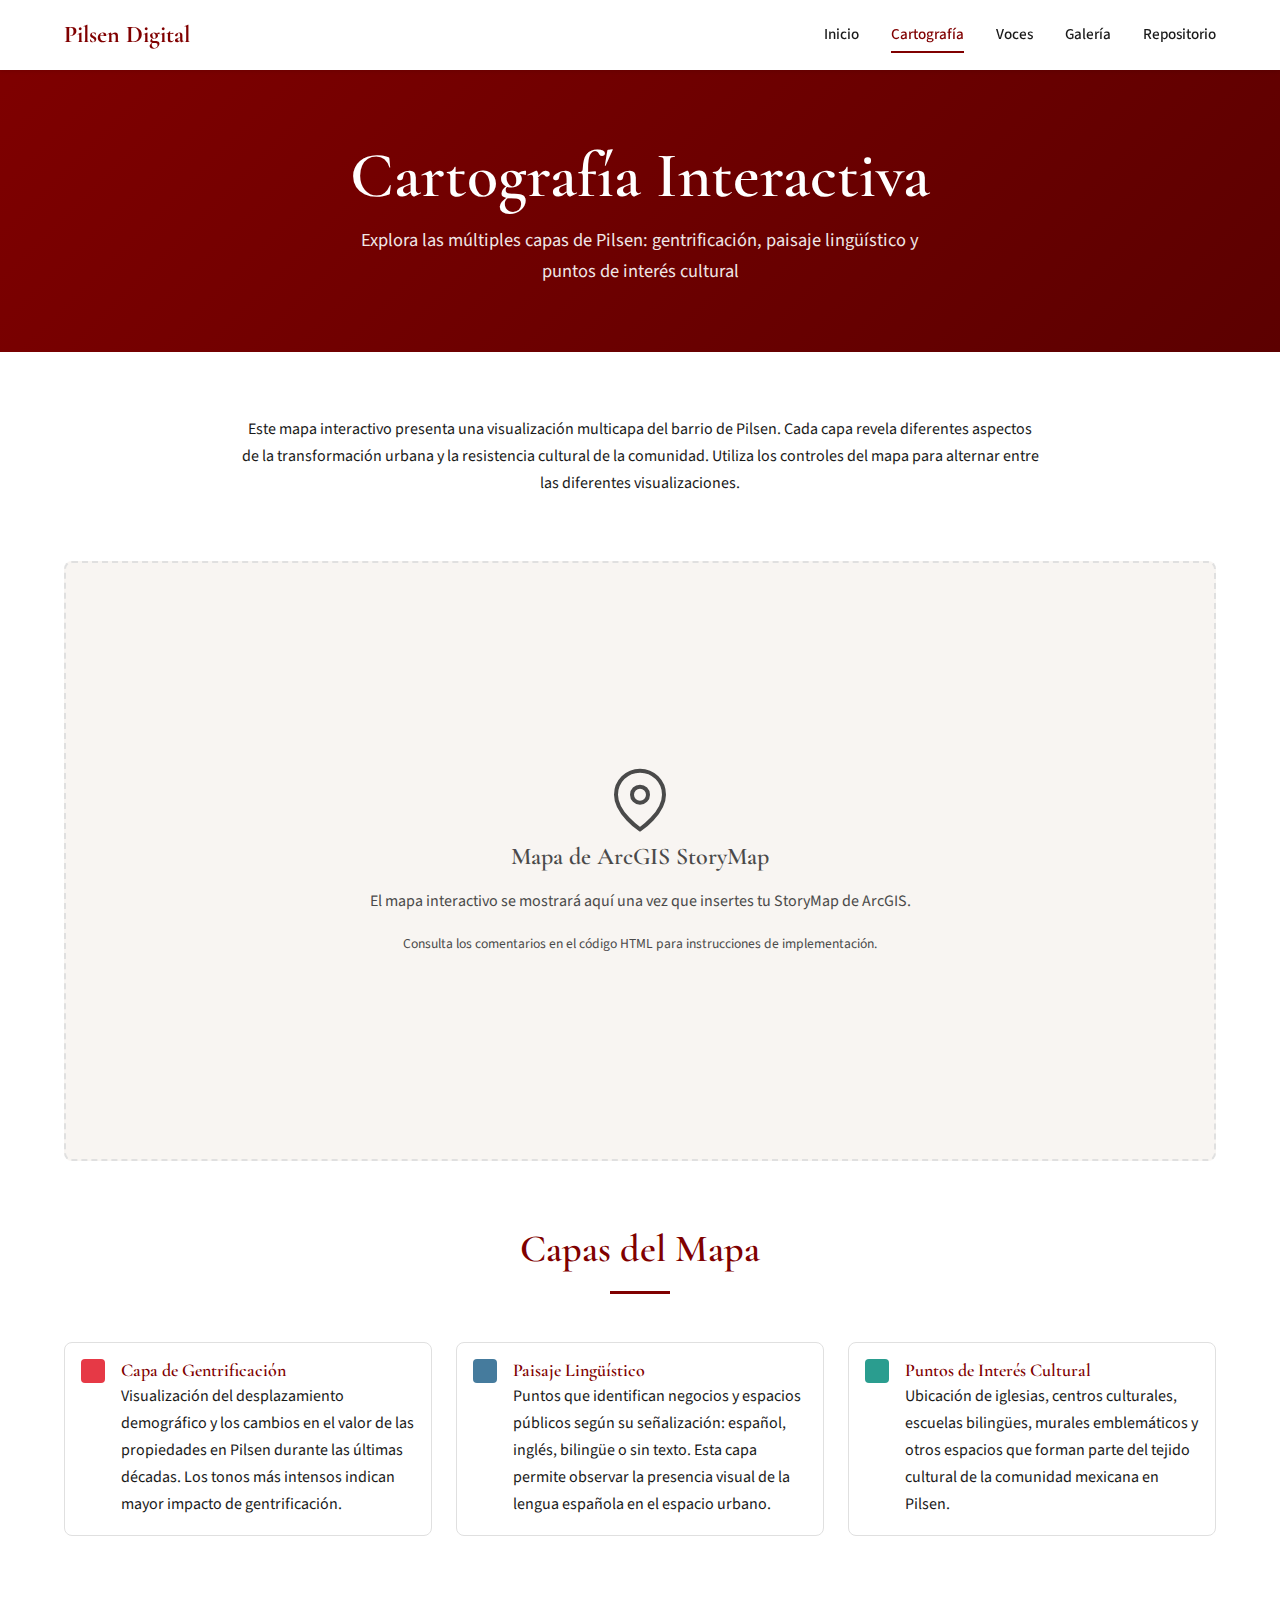
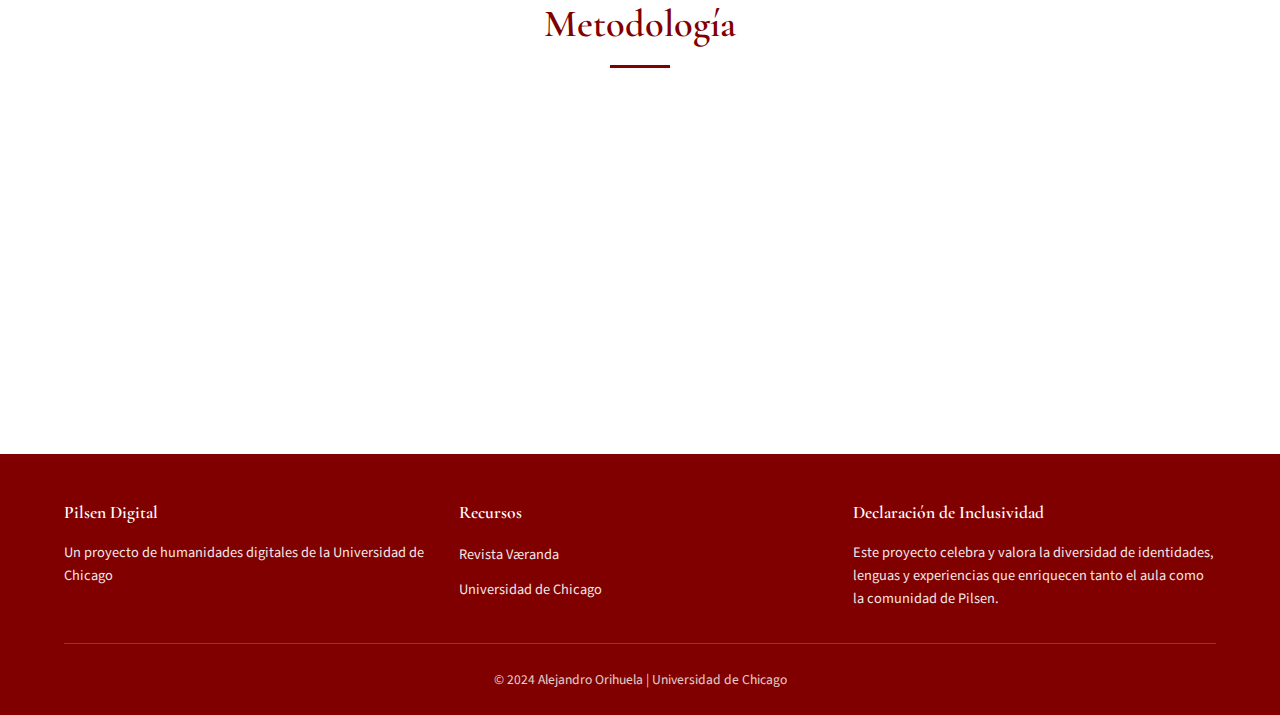
<file: cartografia.html>
<!DOCTYPE html>
<html lang="es">
<head>
    <meta charset="UTF-8">
    <meta name="viewport" content="width=device-width, initial-scale=1.0">
    <title>Cartografía Interactiva | Pilsen Digital</title>
    <link rel="stylesheet" href="css/styles.css">
    <link rel="preconnect" href="https://fonts.googleapis.com">
    <link rel="preconnect" href="https://fonts.gstatic.com" crossorigin>
    <link href="https://fonts.googleapis.com/css2?family=Cormorant+Garamond:ital,wght@0,400;0,600;0,700;1,400&family=Source+Sans+3:wght@300;400;600;700&display=swap" rel="stylesheet">
</head>
<body>
    <!-- ========================================
         NAVEGACIÓN
         ======================================== -->
    <nav class="main-nav">
        <div class="nav-container">
            <a href="index.html" class="nav-logo">
                <span class="logo-text">Pilsen Digital</span>
            </a>
            <button class="nav-toggle" aria-label="Abrir menú">
                <span></span>
                <span></span>
                <span></span>
            </button>
            <ul class="nav-menu">
                <li><a href="index.html">Inicio</a></li>
                <li><a href="cartografia.html" class="active">Cartografía</a></li>
                <li><a href="voces.html">Voces</a></li>
                <li><a href="galeria.html">Galería</a></li>
                <li><a href="repositorio.html">Repositorio</a></li>
            </ul>
        </div>
    </nav>

    <!-- ========================================
         HEADER DE PÁGINA
         ======================================== -->
    <header class="page-header">
        <div class="container">
            <div class="page-header-content">
                <h1>Cartografía Interactiva</h1>
                <p class="lead">Explora las múltiples capas de Pilsen: gentrificación, paisaje lingüístico y puntos de interés cultural</p>
            </div>
        </div>
    </header>

    <!-- ========================================
         CONTENIDO PRINCIPAL
         ======================================== -->
    <main class="page-content">
        <div class="container">
            
            <!-- Introducción al mapa -->
            <section class="page-section">
                <p class="text-center mb-4" style="max-width: 800px; margin-left: auto; margin-right: auto;">
                    <!-- TEXTO A COMPLETAR: Descripción del mapa y cómo usarlo -->
                    Este mapa interactivo presenta una visualización multicapa del barrio de Pilsen. Cada capa revela diferentes aspectos de la transformación urbana y la resistencia cultural de la comunidad. Utiliza los controles del mapa para alternar entre las diferentes visualizaciones.
                </p>
            </section>

            <!-- ========================================
                 CONTENEDOR DEL MAPA
                 
                 INSTRUCCIONES PARA INSERTAR TU ARCGIS STORYMAP:
                 
                 1. Crea tu StoryMap en ArcGIS (storymaps.arcgis.com)
                 2. Una vez publicado, obtén el código de embed
                 3. Reemplaza el div con clase "map-placeholder" por tu iframe
                 
                 Ejemplo de cómo debe quedar:
                 <div class="map-container">
                     <iframe 
                         src="https://storymaps.arcgis.com/stories/TU-ID-AQUI" 
                         width="100%" 
                         height="600" 
                         frameborder="0"
                         allowfullscreen>
                     </iframe>
                 </div>
                 
                 Alternativamente, puedes usar la función JavaScript:
                 En el archivo main.js, descomenta la línea loadArcGISMap() 
                 y reemplaza el URL con el tuyo.
                 ======================================== -->
            <section class="page-section">
                <div class="map-container">
                    <div class="map-placeholder">
                        <svg xmlns="http://www.w3.org/2000/svg" width="64" height="64" viewBox="0 0 24 24" fill="none" stroke="currentColor" stroke-width="1.5">
                            <path d="M21 10c0 7-9 13-9 13s-9-6-9-13a9 9 0 0 1 18 0z"/>
                            <circle cx="12" cy="10" r="3"/>
                        </svg>
                        <h3>Mapa de ArcGIS StoryMap</h3>
                        <p>El mapa interactivo se mostrará aquí una vez que insertes tu StoryMap de ArcGIS.</p>
                        <p style="font-size: 0.85rem; margin-top: 1rem;">
                            Consulta los comentarios en el código HTML para instrucciones de implementación.
                        </p>
                    </div>
                </div>
            </section>

            <!-- ========================================
                 LEYENDA DEL MAPA
                 ======================================== -->
            <section class="page-section">
                <h2 class="section-title">Capas del Mapa</h2>
                
                <div class="map-legend">
                    <!-- Capa de Gentrificación -->
                    <div class="legend-item">
                        <div class="legend-color gentrificacion"></div>
                        <div class="legend-info">
                            <h4>Capa de Gentrificación</h4>
                            <p>
                                <!-- TEXTO A COMPLETAR -->
                                Visualización del desplazamiento demográfico y los cambios en el valor de las propiedades en Pilsen durante las últimas décadas. Los tonos más intensos indican mayor impacto de gentrificación.
                            </p>
                        </div>
                    </div>

                    <!-- Marcadores de Paisaje Lingüístico -->
                    <div class="legend-item">
                        <div class="legend-color linguistico"></div>
                        <div class="legend-info">
                            <h4>Paisaje Lingüístico</h4>
                            <p>
                                <!-- TEXTO A COMPLETAR -->
                                Puntos que identifican negocios y espacios públicos según su señalización: español, inglés, bilingüe o sin texto. Esta capa permite observar la presencia visual de la lengua española en el espacio urbano.
                            </p>
                        </div>
                    </div>

                    <!-- Puntos de Interés Cultural -->
                    <div class="legend-item">
                        <div class="legend-color cultural"></div>
                        <div class="legend-info">
                            <h4>Puntos de Interés Cultural</h4>
                            <p>
                                <!-- TEXTO A COMPLETAR -->
                                Ubicación de iglesias, centros culturales, escuelas bilingües, murales emblemáticos y otros espacios que forman parte del tejido cultural de la comunidad mexicana en Pilsen.
                            </p>
                        </div>
                    </div>
                </div>
            </section>

            <!-- ========================================
                 DATOS Y METODOLOGÍA
                 ======================================== -->
            <section class="page-section">
                <h2 class="section-title">Metodología</h2>
                
                <div class="research-grid">
                    <div class="research-card">
                        <h3>Fuentes de Datos</h3>
                        <p>
                            <!-- TEXTO A COMPLETAR: Describe las fuentes de datos usadas -->
                            Los datos de esta cartografía provienen de múltiples fuentes: censos demográficos, registros de propiedad, trabajo de campo realizado por estudiantes de los cursos SPAN 20310 y SPAN 20801, y documentación fotográfica del paisaje lingüístico.
                        </p>
                    </div>
                    
                    <div class="research-card">
                        <h3>Proceso de Recolección</h3>
                        <p>
                            <!-- TEXTO A COMPLETAR: Describe el proceso de recolección -->
                            Los estudiantes realizaron caminatas sistemáticas por las calles de Pilsen, documentando la señalización visible, entrevistando a comerciantes y residentes, y registrando las coordenadas geográficas de cada punto de interés.
                        </p>
                    </div>
                    
                    <div class="research-card">
                        <h3>Limitaciones</h3>
                        <p>
                            <!-- TEXTO A COMPLETAR: Describe las limitaciones del mapa -->
                            Esta cartografía representa una instantánea del barrio en un momento específico. El paisaje urbano de Pilsen está en constante transformación, y algunos de los puntos documentados pueden haber cambiado desde la fecha de recolección.
                        </p>
                    </div>
                </div>
            </section>

        </div>
    </main>

    <!-- ========================================
         FOOTER
         ======================================== -->
    <footer class="main-footer">
        <div class="container">
            <div class="footer-content">
                <div class="footer-info">
                    <h4>Pilsen Digital</h4>
                    <p>Un proyecto de humanidades digitales de la Universidad de Chicago</p>
                </div>
                
                <div class="footer-links">
                    <h4>Recursos</h4>
                    <ul>
                        <li><a href="https://voices.uchicago.edu/vaeranda/basic-page/" target="_blank" rel="noopener">Revista Væranda</a></li>
                        <li><a href="https://www.uchicago.edu" target="_blank" rel="noopener">Universidad de Chicago</a></li>
                    </ul>
                </div>

                <div class="footer-statement">
                    <h4>Declaración de Inclusividad</h4>
                    <p>
                        Este proyecto celebra y valora la diversidad de identidades, lenguas y experiencias que enriquecen tanto el aula como la comunidad de Pilsen.
                    </p>
                </div>
            </div>
            
            <div class="footer-bottom">
                <p>&copy; 2024 Alejandro Orihuela | Universidad de Chicago</p>
            </div>
        </div>
    </footer>

    <script src="js/main.js"></script>
</body>
</html>
</file>
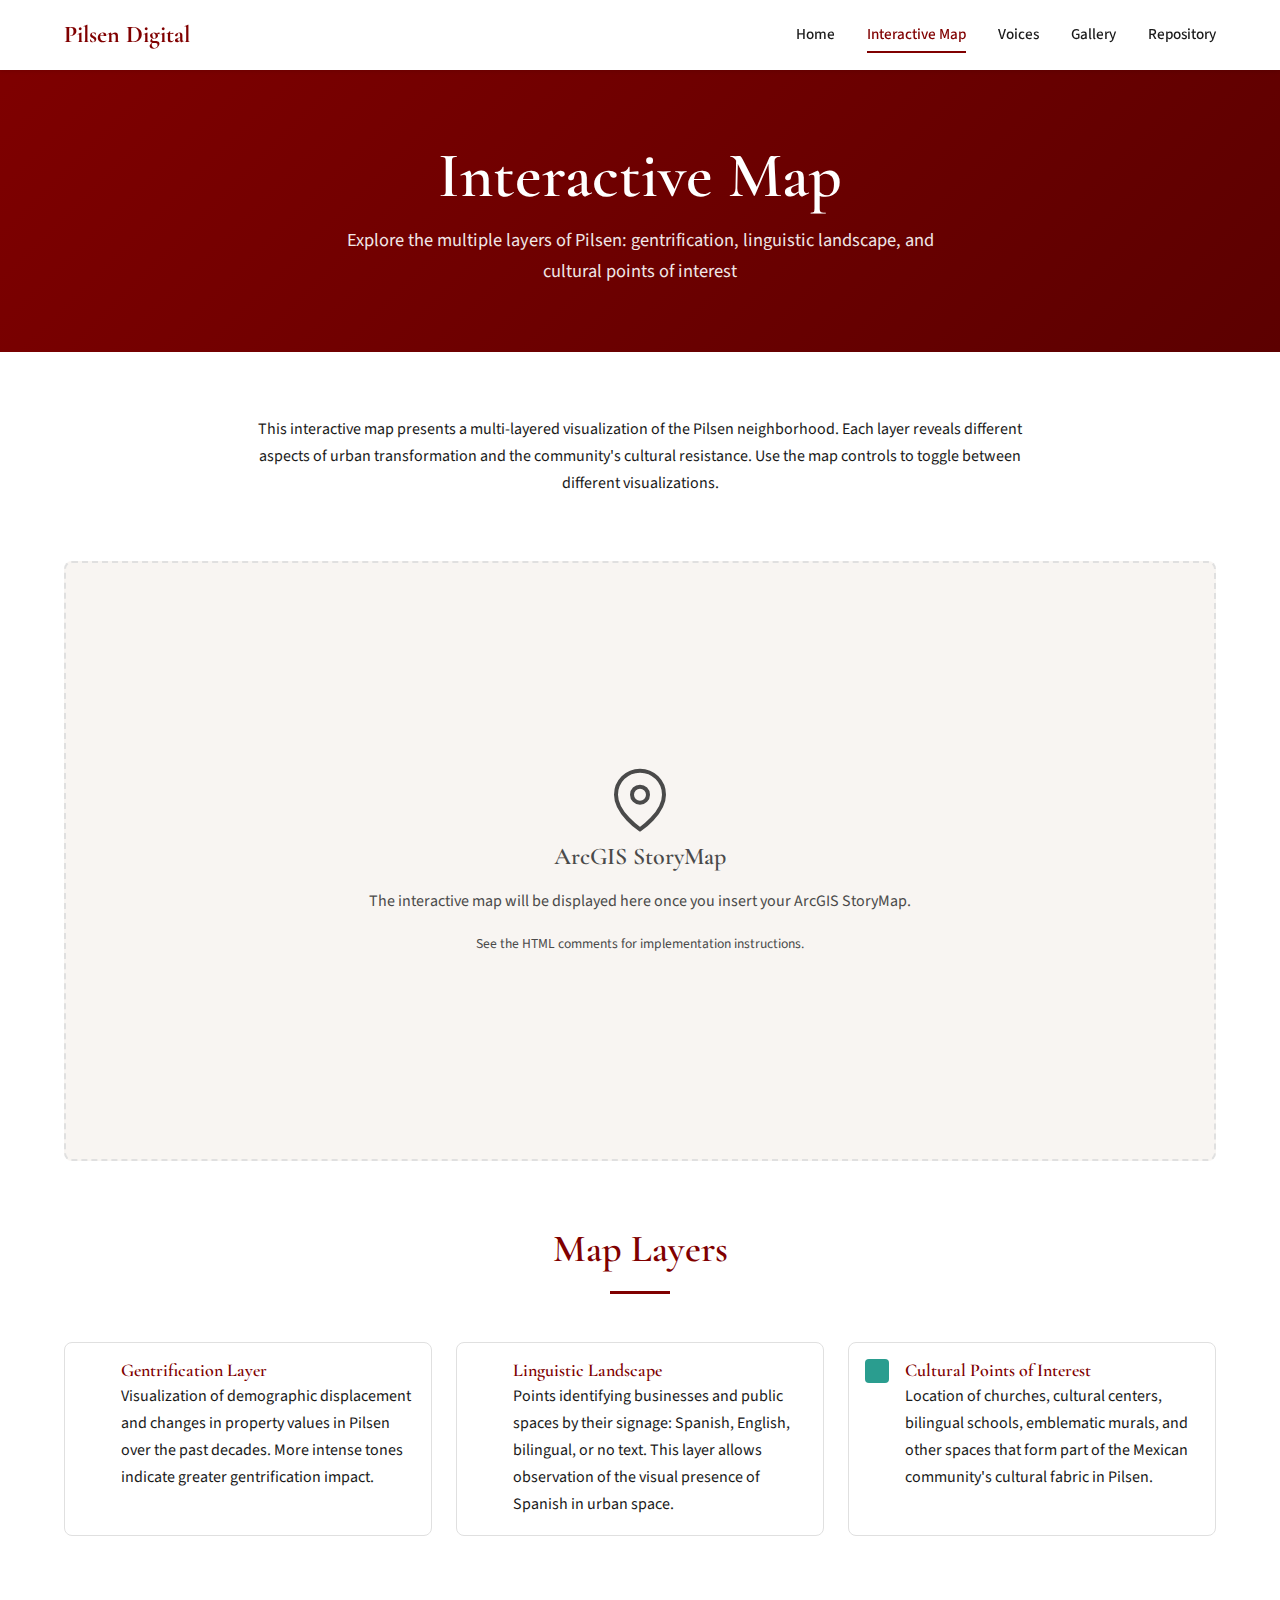
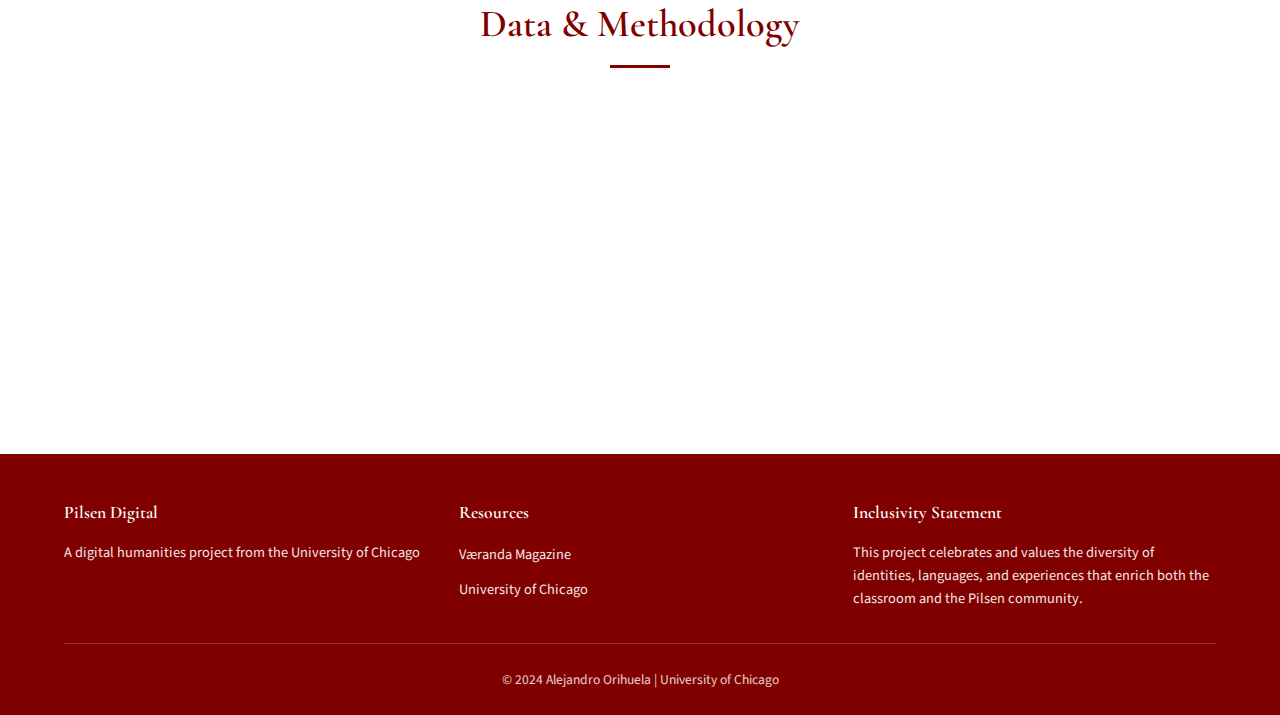
<file: map.html>
<!DOCTYPE html>
<html lang="en">
<head>
    <meta charset="UTF-8">
    <meta name="viewport" content="width=device-width, initial-scale=1.0">
    <title>Interactive Map | Pilsen Digital</title>
    <link rel="stylesheet" href="css/styles.css">
    <link rel="preconnect" href="https://fonts.googleapis.com">
    <link rel="preconnect" href="https://fonts.gstatic.com" crossorigin>
    <link href="https://fonts.googleapis.com/css2?family=Cormorant+Garamond:ital,wght@0,400;0,600;0,700;1,400&family=Source+Sans+3:wght@300;400;600;700&display=swap" rel="stylesheet">
</head>
<body>
    <nav class="main-nav">
        <div class="nav-container">
            <a href="index.html" class="nav-logo">
                <span class="logo-text">Pilsen Digital</span>
            </a>
            <button class="nav-toggle" aria-label="Open menu">
                <span></span>
                <span></span>
                <span></span>
            </button>
            <ul class="nav-menu">
                <li><a href="index.html">Home</a></li>
                <li><a href="map.html" class="active">Interactive Map</a></li>
                <li><a href="voices.html">Voices</a></li>
                <li><a href="gallery.html">Gallery</a></li>
                <li><a href="repository.html">Repository</a></li>
            </ul>
        </div>
    </nav>

    <header class="page-header">
        <div class="container">
            <div class="page-header-content">
                <h1>Interactive Map</h1>
                <p class="lead">Explore the multiple layers of Pilsen: gentrification, linguistic landscape, and cultural points of interest</p>
            </div>
        </div>
    </header>

    <main class="page-content">
        <div class="container">
            
            <section class="page-section">
                <p class="text-center mb-4" style="max-width: 800px; margin-left: auto; margin-right: auto;">
                    This interactive map presents a multi-layered visualization of the Pilsen neighborhood. Each layer reveals different aspects of urban transformation and the community's cultural resistance. Use the map controls to toggle between different visualizations.
                </p>
            </section>

            <!-- MAP CONTAINER
                 
                 INSTRUCTIONS FOR INSERTING YOUR ARCGIS STORYMAP:
                 
                 1. Create your StoryMap at storymaps.arcgis.com
                 2. Once published, get the embed code
                 3. Replace the div with class "map-placeholder" with your iframe
                 
                 Example of how it should look:
                 <div class="map-container">
                     <iframe 
                         src="https://storymaps.arcgis.com/stories/YOUR-ID-HERE" 
                         width="100%" 
                         height="600" 
                         frameborder="0"
                         allowfullscreen>
                     </iframe>
                 </div>
            -->
            <section class="page-section">
                <div class="map-container">
                    <div class="map-placeholder">
                        <svg xmlns="http://www.w3.org/2000/svg" width="64" height="64" viewBox="0 0 24 24" fill="none" stroke="currentColor" stroke-width="1.5">
                            <path d="M21 10c0 7-9 13-9 13s-9-6-9-13a9 9 0 0 1 18 0z"/>
                            <circle cx="12" cy="10" r="3"/>
                        </svg>
                        <h3>ArcGIS StoryMap</h3>
                        <p>The interactive map will be displayed here once you insert your ArcGIS StoryMap.</p>
                        <p style="font-size: 0.85rem; margin-top: 1rem;">
                            See the HTML comments for implementation instructions.
                        </p>
                    </div>
                </div>
            </section>

            <!-- MAP LAYERS LEGEND -->
            <section class="page-section">
                <h2 class="section-title">Map Layers</h2>
                
                <div class="map-legend">
                    <div class="legend-item">
                        <div class="legend-color gentrification"></div>
                        <div class="legend-info">
                            <h4>Gentrification Layer</h4>
                            <p>
                                Visualization of demographic displacement and changes in property values in Pilsen over the past decades. More intense tones indicate greater gentrification impact.
                            </p>
                        </div>
                    </div>

                    <div class="legend-item">
                        <div class="legend-color linguistic"></div>
                        <div class="legend-info">
                            <h4>Linguistic Landscape</h4>
                            <p>
                                Points identifying businesses and public spaces by their signage: Spanish, English, bilingual, or no text. This layer allows observation of the visual presence of Spanish in urban space.
                            </p>
                        </div>
                    </div>

                    <div class="legend-item">
                        <div class="legend-color cultural"></div>
                        <div class="legend-info">
                            <h4>Cultural Points of Interest</h4>
                            <p>
                                Location of churches, cultural centers, bilingual schools, emblematic murals, and other spaces that form part of the Mexican community's cultural fabric in Pilsen.
                            </p>
                        </div>
                    </div>
                </div>
            </section>

            <!-- DATA AND METHODOLOGY -->
            <section class="page-section">
                <h2 class="section-title">Data & Methodology</h2>
                
                <div class="research-grid">
                    <div class="research-card">
                        <h3>Data Sources</h3>
                        <p>
                            The data for this cartography comes from multiple sources: demographic censuses, property records, fieldwork conducted by students from SPAN 20310 and SPAN 20801 courses, and photographic documentation of the linguistic landscape.
                        </p>
                    </div>
                    
                    <div class="research-card">
                        <h3>Collection Process</h3>
                        <p>
                            Students conducted systematic walks through Pilsen's streets, documenting visible signage, interviewing merchants and residents, and recording the geographic coordinates of each point of interest.
                        </p>
                    </div>
                    
                    <div class="research-card">
                        <h3>Limitations</h3>
                        <p>
                            This cartography represents a snapshot of the neighborhood at a specific moment. Pilsen's urban landscape is constantly transforming, and some documented points may have changed since the collection date.
                        </p>
                    </div>
                </div>
            </section>

        </div>
    </main>

    <footer class="main-footer">
        <div class="container">
            <div class="footer-content">
                <div class="footer-info">
                    <h4>Pilsen Digital</h4>
                    <p>A digital humanities project from the University of Chicago</p>
                </div>
                <div class="footer-links">
                    <h4>Resources</h4>
                    <ul>
                        <li><a href="https://voices.uchicago.edu/vaeranda/basic-page/" target="_blank" rel="noopener">Væranda Magazine</a></li>
                        <li><a href="https://www.uchicago.edu" target="_blank" rel="noopener">University of Chicago</a></li>
                    </ul>
                </div>
                <div class="footer-statement">
                    <h4>Inclusivity Statement</h4>
                    <p>This project celebrates and values the diversity of identities, languages, and experiences that enrich both the classroom and the Pilsen community.</p>
                </div>
            </div>
            <div class="footer-bottom">
                <p>&copy; 2024 Alejandro Orihuela | University of Chicago</p>
            </div>
        </div>
    </footer>

    <script src="js/main.js"></script>
</body>
</html>
</file>
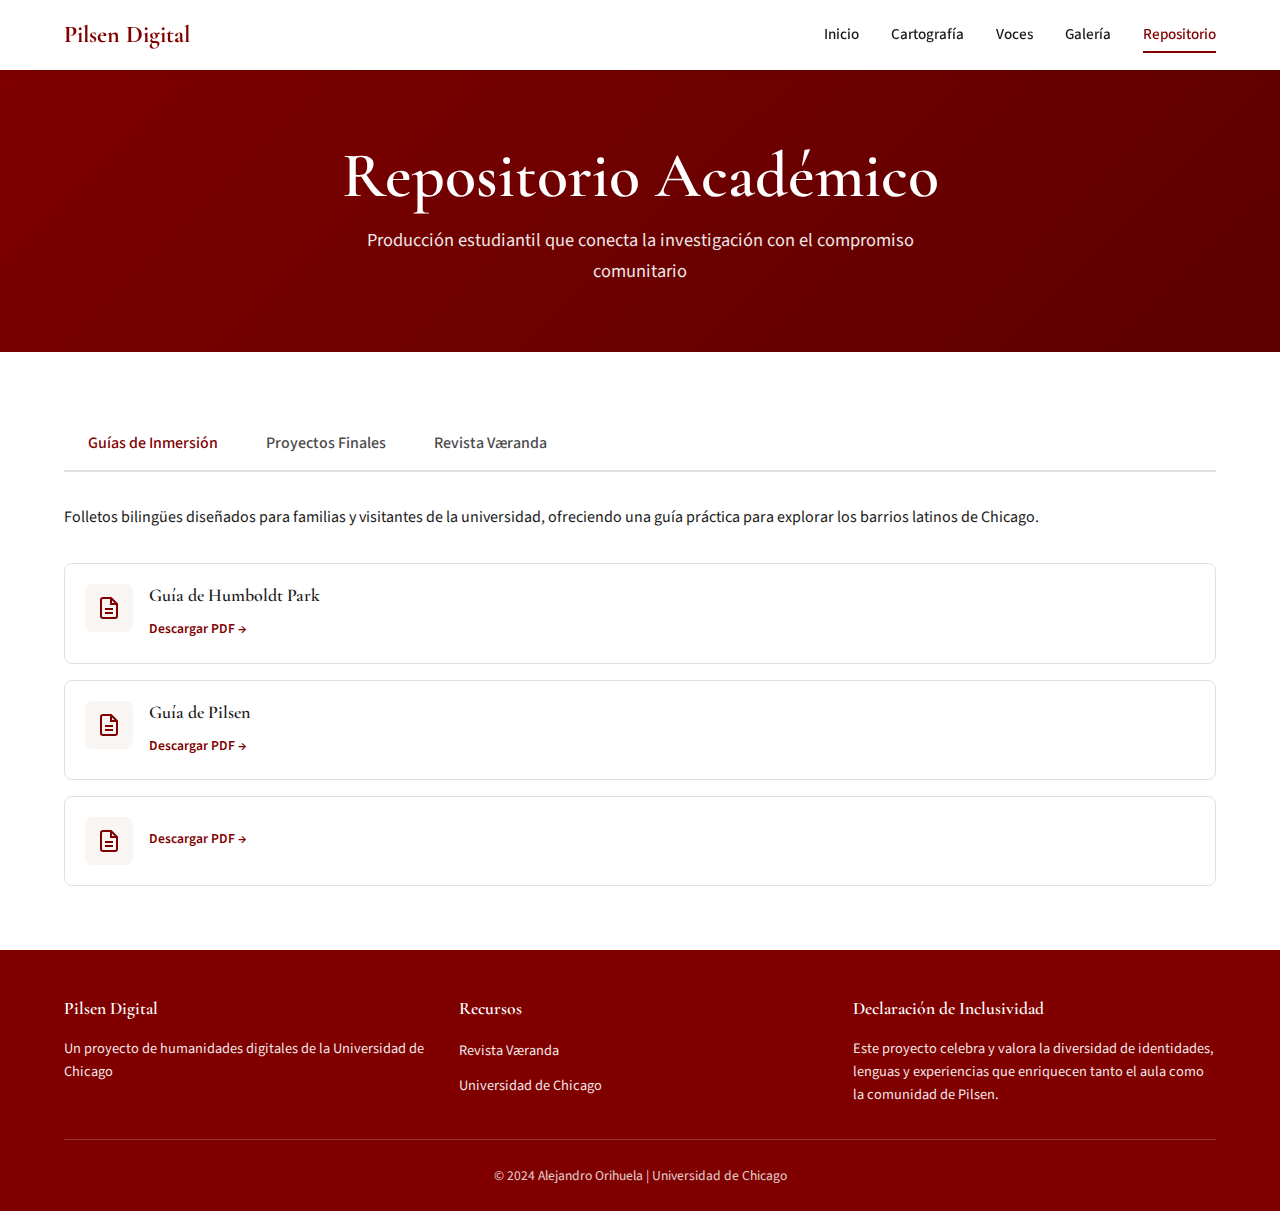
<file: repositorio.html>
<!DOCTYPE html>
<html lang="es">
<head>
    <meta charset="UTF-8">
    <meta name="viewport" content="width=device-width, initial-scale=1.0">
    <title>Repositorio Académico | Pilsen Digital</title>
    <link rel="stylesheet" href="css/styles.css">
    <link rel="preconnect" href="https://fonts.googleapis.com">
    <link rel="preconnect" href="https://fonts.gstatic.com" crossorigin>
    <link href="https://fonts.googleapis.com/css2?family=Cormorant+Garamond:ital,wght@0,400;0,600;0,700;1,400&family=Source+Sans+3:wght@300;400;600;700&display=swap" rel="stylesheet">
</head>
<body>
    <nav class="main-nav">
        <div class="nav-container">
            <a href="index.html" class="nav-logo">
                <span class="logo-text">Pilsen Digital</span>
            </a>
            <button class="nav-toggle" aria-label="Abrir menú">
                <span></span>
                <span></span>
                <span></span>
            </button>
            <ul class="nav-menu">
                <li><a href="index.html">Inicio</a></li>
                <li><a href="cartografia.html">Cartografía</a></li>
                <li><a href="voces.html">Voces</a></li>
                <li><a href="galeria.html">Galería</a></li>
                <li><a href="repositorio.html" class="active">Repositorio</a></li>
            </ul>
        </div>
    </nav>

    <header class="page-header">
        <div class="container">
            <div class="page-header-content">
                <h1>Repositorio Académico</h1>
                <p class="lead">Producción estudiantil que conecta la investigación con el compromiso comunitario</p>
            </div>
        </div>
    </header>

    <main class="page-content">
        <div class="container">

            <!-- TABS DE NAVEGACIÓN -->
            <section class="page-section">
                <div class="repo-tabs">
                    <button class="repo-tab active" data-tab="guias">Guías de Inmersión</button>
                    <button class="repo-tab" data-tab="proyectos">Proyectos Finales</button>
                    <button class="repo-tab" data-tab="vaeranda">Revista Væranda</button>
                </div>

                <!-- ========================================
                     GUÍAS DE INMERSIÓN
                     ======================================== -->
                <div id="guias" class="repo-content active">
                    <p class="mb-4">
                        Folletos bilingües diseñados para familias y visitantes de la universidad, ofreciendo una guía práctica para explorar los barrios latinos de Chicago.
                    </p>
                    
                    <div class="resource-list">
                        <!-- GUÍA 1 -->
                        <!-- 
                             INSTRUCCIONES PARA AGREGAR GUÍAS:
                             1. Sube el PDF de la guía a la carpeta documents/guias/
                             2. Actualiza el href con la ruta al archivo
                             3. Completa el título y descripción
                        -->
                        <div class="resource-item">
                            <div class="resource-icon">
                                <svg xmlns="http://www.w3.org/2000/svg" viewBox="0 0 24 24" fill="none" stroke="currentColor" stroke-width="2">
                                    <path d="M14 2H6a2 2 0 0 0-2 2v16a2 2 0 0 0 2 2h12a2 2 0 0 0 2-2V8z"/>
                                    <polyline points="14 2 14 8 20 8"/>
                                    <line x1="16" y1="13" x2="8" y2="13"/>
                                    <line x1="16" y1="17" x2="8" y2="17"/>
                                </svg>
                            </div>
                            <div class="resource-info">
                                <h4>Guía de Humboldt Park</h4>
                                <p><!-- DESCRIPCIÓN: Qué incluye esta guía, para quién es --></p>
                                <a href="documents/guias/guia-humboldt-park.pdf" class="resource-link" target="_blank">Descargar PDF →</a>
                            </div>
                        </div>

                        <!-- GUÍA 2 -->
                        <div class="resource-item">
                            <div class="resource-icon">
                                <svg xmlns="http://www.w3.org/2000/svg" viewBox="0 0 24 24" fill="none" stroke="currentColor" stroke-width="2">
                                    <path d="M14 2H6a2 2 0 0 0-2 2v16a2 2 0 0 0 2 2h12a2 2 0 0 0 2-2V8z"/>
                                    <polyline points="14 2 14 8 20 8"/>
                                    <line x1="16" y1="13" x2="8" y2="13"/>
                                    <line x1="16" y1="17" x2="8" y2="17"/>
                                </svg>
                            </div>
                            <div class="resource-info">
                                <h4>Guía de Pilsen</h4>
                                <p><!-- DESCRIPCIÓN --></p>
                                <a href="documents/guias/guia-pilsen.pdf" class="resource-link" target="_blank">Descargar PDF →</a>
                            </div>
                        </div>

                        <!-- GUÍA 3 -->
                        <div class="resource-item">
                            <div class="resource-icon">
                                <svg xmlns="http://www.w3.org/2000/svg" viewBox="0 0 24 24" fill="none" stroke="currentColor" stroke-width="2">
                                    <path d="M14 2H6a2 2 0 0 0-2 2v16a2 2 0 0 0 2 2h12a2 2 0 0 0 2-2V8z"/>
                                    <polyline points="14 2 14 8 20 8"/>
                                    <line x1="16" y1="13" x2="8" y2="13"/>
                                    <line x1="16" y1="17" x2="8" y2="17"/>
                                </svg>
                            </div>
                            <div class="resource-info">
                                <h4><!-- TÍTULO DE LA GUÍA --></h4>
                                <p><!-- DESCRIPCIÓN --></p>
                                <a href="documents/guias/guia-3.pdf" class="resource-link" target="_blank">Descargar PDF →</a>
                            </div>
                        </div>

                        <!-- Para agregar más guías, copia un bloque resource-item -->
                    </div>
                </div>

                <!-- ========================================
                     PROYECTOS FINALES
                     ======================================== -->
                <div id="proyectos" class="repo-content">
                    <p class="mb-4">
                        Selección de los mejores ensayos y análisis críticos producidos por estudiantes de los cursos SPAN 20310 y SPAN 20801, explorando temas de cultura, lengua e identidad.
                    </p>
                    
                    <div class="resource-list">
                        <!-- PROYECTO 1 -->
                        <!-- 
                             INSTRUCCIONES PARA AGREGAR PROYECTOS:
                             1. Sube el PDF del proyecto a documents/proyectos/
                             2. Actualiza el href con la ruta al archivo
                             3. Completa el título, autor y descripción
                        -->
                        <div class="resource-item">
                            <div class="resource-icon">
                                <svg xmlns="http://www.w3.org/2000/svg" viewBox="0 0 24 24" fill="none" stroke="currentColor" stroke-width="2">
                                    <path d="M2 3h6a4 4 0 0 1 4 4v14a3 3 0 0 0-3-3H2z"/>
                                    <path d="M22 3h-6a4 4 0 0 0-4 4v14a3 3 0 0 1 3-3h7z"/>
                                </svg>
                            </div>
                            <div class="resource-info">
                                <h4><!-- TÍTULO DEL ENSAYO --></h4>
                                <p>Por <!-- NOMBRE DEL ESTUDIANTE --> | SPAN 20310</p>
                                <p><!-- BREVE DESCRIPCIÓN DEL CONTENIDO --></p>
                                <a href="documents/proyectos/proyecto-1.pdf" class="resource-link" target="_blank">Leer ensayo →</a>
                            </div>
                        </div>

                        <!-- PROYECTO 2 -->
                        <div class="resource-item">
                            <div class="resource-icon">
                                <svg xmlns="http://www.w3.org/2000/svg" viewBox="0 0 24 24" fill="none" stroke="currentColor" stroke-width="2">
                                    <path d="M2 3h6a4 4 0 0 1 4 4v14a3 3 0 0 0-3-3H2z"/>
                                    <path d="M22 3h-6a4 4 0 0 0-4 4v14a3 3 0 0 1 3-3h7z"/>
                                </svg>
                            </div>
                            <div class="resource-info">
                                <h4><!-- TÍTULO DEL ENSAYO --></h4>
                                <p>Por <!-- NOMBRE DEL ESTUDIANTE --> | SPAN 20801</p>
                                <p><!-- DESCRIPCIÓN --></p>
                                <a href="documents/proyectos/proyecto-2.pdf" class="resource-link" target="_blank">Leer ensayo →</a>
                            </div>
                        </div>

                        <!-- PROYECTO 3 -->
                        <div class="resource-item">
                            <div class="resource-icon">
                                <svg xmlns="http://www.w3.org/2000/svg" viewBox="0 0 24 24" fill="none" stroke="currentColor" stroke-width="2">
                                    <path d="M2 3h6a4 4 0 0 1 4 4v14a3 3 0 0 0-3-3H2z"/>
                                    <path d="M22 3h-6a4 4 0 0 0-4 4v14a3 3 0 0 1 3-3h7z"/>
                                </svg>
                            </div>
                            <div class="resource-info">
                                <h4><!-- TÍTULO --></h4>
                                <p>Por <!-- NOMBRE --> | SPAN 20310</p>
                                <p><!-- DESCRIPCIÓN --></p>
                                <a href="documents/proyectos/proyecto-3.pdf" class="resource-link" target="_blank">Leer ensayo →</a>
                            </div>
                        </div>

                        <!-- PROYECTO 4 -->
                        <div class="resource-item">
                            <div class="resource-icon">
                                <svg xmlns="http://www.w3.org/2000/svg" viewBox="0 0 24 24" fill="none" stroke="currentColor" stroke-width="2">
                                    <path d="M2 3h6a4 4 0 0 1 4 4v14a3 3 0 0 0-3-3H2z"/>
                                    <path d="M22 3h-6a4 4 0 0 0-4 4v14a3 3 0 0 1 3-3h7z"/>
                                </svg>
                            </div>
                            <div class="resource-info">
                                <h4><!-- TÍTULO --></h4>
                                <p>Por <!-- NOMBRE --> | SPAN 20801</p>
                                <p><!-- DESCRIPCIÓN --></p>
                                <a href="documents/proyectos/proyecto-4.pdf" class="resource-link" target="_blank">Leer ensayo →</a>
                            </div>
                        </div>

                        <!-- Para agregar más proyectos, copia un bloque resource-item -->
                    </div>
                </div>

                <!-- ========================================
                     CONEXIÓN CON REVISTA VÆRANDA
                     ======================================== -->
                <div id="vaeranda" class="repo-content">
                    <p class="mb-4">
                        La revista <em>Væranda</em> es la plataforma literaria del Departamento de Lenguas Romances de la Universidad de Chicago. Aquí encontrarás enlaces a trabajos publicados por estudiantes relacionados con el proyecto Pilsen Digital.
                    </p>
                    
                    <div class="research-card featured" style="margin-bottom: 2rem;">
                        <h3>Sobre Væranda</h3>
                        <p>
                            <!-- TEXTO A COMPLETAR: Descripción de la revista -->
                            Væranda es un espacio de publicación estudiantil que celebra la escritura creativa y académica en español, portugués, francés e italiano. La revista ofrece una plataforma para que los estudiantes compartan su trabajo con una audiencia más amplia.
                        </p>
                        <a href="https://voices.uchicago.edu/vaeranda/basic-page/" class="resource-link" target="_blank" style="display: inline-block; margin-top: 1rem;">
                            Visitar Revista Væranda →
                        </a>
                    </div>
                    
                    <h3 class="mb-3">Publicaciones Relacionadas</h3>
                    <div class="resource-list">
                        <!-- PUBLICACIÓN 1 -->
                        <!-- 
                             INSTRUCCIONES:
                             Agrega enlaces a publicaciones específicas en Væranda
                             que estén relacionadas con Pilsen Digital
                        -->
                        <div class="resource-item">
                            <div class="resource-icon">
                                <svg xmlns="http://www.w3.org/2000/svg" viewBox="0 0 24 24" fill="none" stroke="currentColor" stroke-width="2">
                                    <circle cx="12" cy="12" r="10"/>
                                    <line x1="2" y1="12" x2="22" y2="12"/>
                                    <path d="M12 2a15.3 15.3 0 0 1 4 10 15.3 15.3 0 0 1-4 10 15.3 15.3 0 0 1-4-10 15.3 15.3 0 0 1 4-10z"/>
                                </svg>
                            </div>
                            <div class="resource-info">
                                <h4><!-- TÍTULO DE LA PUBLICACIÓN --></h4>
                                <p>Por <!-- AUTOR --> | Væranda, <!-- AÑO/EDICIÓN --></p>
                                <a href="#" class="resource-link" target="_blank">Leer en Væranda →</a>
                            </div>
                        </div>

                        <!-- PUBLICACIÓN 2 -->
                        <div class="resource-item">
                            <div class="resource-icon">
                                <svg xmlns="http://www.w3.org/2000/svg" viewBox="0 0 24 24" fill="none" stroke="currentColor" stroke-width="2">
                                    <circle cx="12" cy="12" r="10"/>
                                    <line x1="2" y1="12" x2="22" y2="12"/>
                                    <path d="M12 2a15.3 15.3 0 0 1 4 10 15.3 15.3 0 0 1-4 10 15.3 15.3 0 0 1-4-10 15.3 15.3 0 0 1 4-10z"/>
                                </svg>
                            </div>
                            <div class="resource-info">
                                <h4><!-- TÍTULO --></h4>
                                <p>Por <!-- AUTOR --> | Væranda, <!-- AÑO --></p>
                                <a href="#" class="resource-link" target="_blank">Leer en Væranda →</a>
                            </div>
                        </div>

                        <!-- Para agregar más publicaciones, copia un bloque resource-item -->
                    </div>
                </div>

            </section>

        </div>
    </main>

    <footer class="main-footer">
        <div class="container">
            <div class="footer-content">
                <div class="footer-info">
                    <h4>Pilsen Digital</h4>
                    <p>Un proyecto de humanidades digitales de la Universidad de Chicago</p>
                </div>
                <div class="footer-links">
                    <h4>Recursos</h4>
                    <ul>
                        <li><a href="https://voices.uchicago.edu/vaeranda/basic-page/" target="_blank" rel="noopener">Revista Væranda</a></li>
                        <li><a href="https://www.uchicago.edu" target="_blank" rel="noopener">Universidad de Chicago</a></li>
                    </ul>
                </div>
                <div class="footer-statement">
                    <h4>Declaración de Inclusividad</h4>
                    <p>Este proyecto celebra y valora la diversidad de identidades, lenguas y experiencias que enriquecen tanto el aula como la comunidad de Pilsen.</p>
                </div>
            </div>
            <div class="footer-bottom">
                <p>&copy; 2024 Alejandro Orihuela | Universidad de Chicago</p>
            </div>
        </div>
    </footer>

    <script src="js/main.js"></script>
</body>
</html>
</file>
<file: css/styles.css>
/* ========================================
   PILSEN DIGITAL - ESTILOS PRINCIPALES
   ========================================
   
   Paleta de Colores:
   - Guinda UChicago: #800000
   - Guinda oscuro: #5c0000
   - Guinda claro: #a03030
   - Fondo: #ffffff
   - Texto: #1a1a1a
   - Texto secundario: #4a4a4a
   - Bordes: #e0e0e0
   - Fondo alternativo: #f8f5f2
   
   ======================================== */

/* ========================================
   RESET Y BASE
   ======================================== */
*, *::before, *::after {
    margin: 0;
    padding: 0;
    box-sizing: border-box;
}

:root {
    --color-primary: #800000;
    --color-primary-dark: #5c0000;
    --color-primary-light: #a03030;
    --color-white: #ffffff;
    --color-black: #1a1a1a;
    --color-text: #1a1a1a;
    --color-text-secondary: #4a4a4a;
    --color-border: #e0e0e0;
    --color-bg-alt: #f8f5f2;
    --color-bg-warm: #faf8f5;
    
    --font-display: 'Cormorant Garamond', Georgia, serif;
    --font-body: 'Source Sans 3', -apple-system, BlinkMacSystemFont, sans-serif;
    
    --container-width: 1200px;
    --spacing-unit: 1rem;
    
    --shadow-sm: 0 2px 4px rgba(0,0,0,0.08);
    --shadow-md: 0 4px 12px rgba(0,0,0,0.12);
    --shadow-lg: 0 8px 24px rgba(0,0,0,0.16);
    
    --transition-fast: 0.2s ease;
    --transition-normal: 0.3s ease;
}

html {
    scroll-behavior: smooth;
}

body {
    font-family: var(--font-body);
    font-size: 16px;
    line-height: 1.7;
    color: var(--color-text);
    background-color: var(--color-white);
}

.container {
    max-width: var(--container-width);
    margin: 0 auto;
    padding: 0 calc(var(--spacing-unit) * 1.5);
}

img {
    max-width: 100%;
    height: auto;
    display: block;
}

a {
    color: var(--color-primary);
    text-decoration: none;
    transition: color var(--transition-fast);
}

a:hover {
    color: var(--color-primary-dark);
}

/* ========================================
   TIPOGRAFÍA
   ======================================== */
h1, h2, h3, h4, h5, h6 {
    font-family: var(--font-display);
    font-weight: 600;
    line-height: 1.3;
    color: var(--color-primary);
}

h1 { font-size: clamp(2.5rem, 5vw, 4rem); }
h2 { font-size: clamp(1.75rem, 3vw, 2.5rem); }
h3 { font-size: clamp(1.25rem, 2vw, 1.5rem); }
h4 { font-size: 1.125rem; }

p {
    margin-bottom: 1rem;
}

p:last-child {
    margin-bottom: 0;
}

/* ========================================
   NAVEGACIÓN
   ======================================== */
.main-nav {
    position: fixed;
    top: 0;
    left: 0;
    right: 0;
    z-index: 1000;
    background: var(--color-white);
    box-shadow: var(--shadow-sm);
    transition: all var(--transition-normal);
}

.nav-container {
    max-width: var(--container-width);
    margin: 0 auto;
    padding: 0 calc(var(--spacing-unit) * 1.5);
    display: flex;
    align-items: center;
    justify-content: space-between;
    height: 70px;
}

.nav-logo {
    display: flex;
    align-items: center;
    gap: 0.5rem;
}

.logo-text {
    font-family: var(--font-display);
    font-size: 1.5rem;
    font-weight: 700;
    color: var(--color-primary);
}

.nav-menu {
    display: flex;
    list-style: none;
    gap: 2rem;
}

.nav-menu a {
    font-size: 0.95rem;
    font-weight: 500;
    color: var(--color-text);
    padding: 0.5rem 0;
    position: relative;
}

.nav-menu a::after {
    content: '';
    position: absolute;
    bottom: 0;
    left: 0;
    width: 0;
    height: 2px;
    background: var(--color-primary);
    transition: width var(--transition-normal);
}

.nav-menu a:hover,
.nav-menu a.active {
    color: var(--color-primary);
}

.nav-menu a:hover::after,
.nav-menu a.active::after {
    width: 100%;
}

.nav-toggle {
    display: none;
    flex-direction: column;
    gap: 5px;
    background: none;
    border: none;
    cursor: pointer;
    padding: 5px;
}

.nav-toggle span {
    width: 25px;
    height: 2px;
    background: var(--color-primary);
    transition: var(--transition-fast);
}

/* ========================================
   HERO
   ======================================== */
.hero {
    position: relative;
    min-height: 100vh;
    display: flex;
    align-items: center;
    justify-content: center;
    background: linear-gradient(135deg, var(--color-primary) 0%, var(--color-primary-dark) 100%);
    color: var(--color-white);
    text-align: center;
    overflow: hidden;
}

.hero::before {
    content: '';
    position: absolute;
    top: 0;
    left: 0;
    right: 0;
    bottom: 0;
    background: url('../images/hero-bg.jpg') center/cover no-repeat;
    /* IMAGEN HERO: Sube una imagen de Pilsen a images/hero-bg.jpg
       Tamaño recomendado: 1920x1080px mínimo */
    opacity: 0.15;
}

.hero-overlay {
    position: absolute;
    top: 0;
    left: 0;
    right: 0;
    bottom: 0;
    background: radial-gradient(ellipse at center, transparent 0%, rgba(0,0,0,0.3) 100%);
}

.hero-content {
    position: relative;
    z-index: 1;
    padding: 2rem;
    max-width: 800px;
}

.hero-title {
    font-size: clamp(3rem, 8vw, 5.5rem);
    font-weight: 700;
    color: var(--color-white);
    margin-bottom: 0.5rem;
    letter-spacing: 0.02em;
    text-shadow: 2px 4px 8px rgba(0,0,0,0.3);
}

.hero-subtitle {
    font-family: var(--font-display);
    font-size: clamp(1.25rem, 3vw, 1.75rem);
    font-weight: 400;
    font-style: italic;
    margin-bottom: 1.5rem;
    opacity: 0.95;
}

.hero-divider {
    width: 80px;
    height: 3px;
    background: var(--color-white);
    margin: 0 auto 1.5rem;
    opacity: 0.7;
}

.hero-tagline {
    font-size: 1.1rem;
    font-weight: 300;
    opacity: 0.9;
    max-width: 500px;
    margin: 0 auto;
}

/* ========================================
   SECCIÓN INSTITUCIONAL
   ======================================== */
.institucional {
    padding: calc(var(--spacing-unit) * 4) 0;
    background: var(--color-bg-warm);
    border-bottom: 1px solid var(--color-border);
}

.logos-grid {
    display: flex;
    justify-content: center;
    align-items: center;
    gap: 3rem;
    flex-wrap: wrap;
    margin-bottom: 2rem;
}

.logo-item {
    flex: 0 0 auto;
}

.logo-img {
    height: 60px;
    width: auto;
    opacity: 0.85;
    transition: opacity var(--transition-fast);
    /* Los logos se cargarán desde images/
       Si no existe el archivo, se mostrará el alt text */
}

.logo-img:hover {
    opacity: 1;
}

/* Placeholder para logos faltantes */
.logo-img[src*="logo-"] {
    min-width: 150px;
    min-height: 60px;
    background: var(--color-border);
    display: flex;
    align-items: center;
    justify-content: center;
}

.creditos {
    text-align: center;
    padding-top: 1.5rem;
    border-top: 1px solid var(--color-border);
}

.creditos p {
    margin: 0.25rem 0;
    font-size: 0.95rem;
    color: var(--color-text-secondary);
}

.creditos strong {
    color: var(--color-primary);
}

/* ========================================
   SECCIÓN DE INVESTIGACIÓN
   ======================================== */
.investigacion {
    padding: calc(var(--spacing-unit) * 5) 0;
    background: var(--color-white);
}

.section-title {
    text-align: center;
    margin-bottom: calc(var(--spacing-unit) * 3);
    position: relative;
}

.section-title::after {
    content: '';
    display: block;
    width: 60px;
    height: 3px;
    background: var(--color-primary);
    margin: 1rem auto 0;
}

.research-grid {
    display: grid;
    grid-template-columns: repeat(auto-fit, minmax(320px, 1fr));
    gap: 2rem;
}

.research-card {
    background: var(--color-white);
    border: 1px solid var(--color-border);
    border-radius: 8px;
    padding: 2rem;
    transition: all var(--transition-normal);
}

.research-card:hover {
    box-shadow: var(--shadow-md);
    transform: translateY(-4px);
}

.research-card.featured {
    background: var(--color-bg-warm);
    border-color: var(--color-primary);
    border-width: 2px;
}

.card-icon {
    width: 48px;
    height: 48px;
    margin-bottom: 1.25rem;
    color: var(--color-primary);
}

.card-icon svg {
    width: 100%;
    height: 100%;
}

.research-card h3 {
    margin-bottom: 1rem;
    font-size: 1.35rem;
}

.research-question {
    font-family: var(--font-display);
    font-size: 1.15rem;
    font-style: italic;
    color: var(--color-primary);
    line-height: 1.6;
}

/* ========================================
   SECCIONES PREVIEW
   ======================================== */
.secciones-preview {
    padding: calc(var(--spacing-unit) * 5) 0;
    background: var(--color-bg-alt);
}

.preview-grid {
    display: grid;
    grid-template-columns: repeat(auto-fit, minmax(280px, 1fr));
    gap: 1.5rem;
}

.preview-card {
    display: block;
    background: var(--color-white);
    border-radius: 8px;
    overflow: hidden;
    box-shadow: var(--shadow-sm);
    transition: all var(--transition-normal);
    text-decoration: none;
    color: inherit;
}

.preview-card:hover {
    transform: translateY(-6px);
    box-shadow: var(--shadow-lg);
}

.preview-image {
    position: relative;
    height: 200px;
    background-color: var(--color-primary);
    background-size: cover;
    background-position: center;
}

.preview-overlay {
    position: absolute;
    inset: 0;
    background: linear-gradient(to bottom, transparent 50%, rgba(0,0,0,0.6) 100%);
}

.preview-content {
    padding: 1.5rem;
}

.preview-content h3 {
    font-size: 1.25rem;
    margin-bottom: 0.5rem;
    transition: color var(--transition-fast);
}

.preview-card:hover .preview-content h3 {
    color: var(--color-primary-light);
}

.preview-content p {
    font-size: 0.95rem;
    color: var(--color-text-secondary);
    margin-bottom: 1rem;
}

.preview-link {
    font-size: 0.9rem;
    font-weight: 600;
    color: var(--color-primary);
    display: inline-flex;
    align-items: center;
    gap: 0.25rem;
}

/* ========================================
   FOOTER
   ======================================== */
.main-footer {
    background: var(--color-primary);
    color: var(--color-white);
    padding: calc(var(--spacing-unit) * 3) 0 0;
}

.footer-content {
    display: grid;
    grid-template-columns: repeat(auto-fit, minmax(250px, 1fr));
    gap: 2rem;
    padding-bottom: calc(var(--spacing-unit) * 2);
    border-bottom: 1px solid rgba(255,255,255,0.2);
}

.footer-content h4 {
    color: var(--color-white);
    font-size: 1.1rem;
    margin-bottom: 1rem;
}

.footer-info p,
.footer-statement p {
    font-size: 0.9rem;
    opacity: 0.9;
    line-height: 1.6;
}

.footer-contact {
    margin-top: 1rem;
}

.footer-links ul {
    list-style: none;
}

.footer-links li {
    margin-bottom: 0.5rem;
}

.footer-links a {
    color: var(--color-white);
    opacity: 0.9;
    font-size: 0.9rem;
}

.footer-links a:hover {
    opacity: 1;
    text-decoration: underline;
}

.footer-bottom {
    text-align: center;
    padding: 1.5rem 0;
    font-size: 0.85rem;
    opacity: 0.8;
}

/* ========================================
   PÁGINAS INTERNAS - HEADER
   ======================================== */
.page-header {
    padding-top: 70px; /* Altura del nav */
    background: linear-gradient(135deg, var(--color-primary) 0%, var(--color-primary-dark) 100%);
    color: var(--color-white);
    text-align: center;
    padding-bottom: calc(var(--spacing-unit) * 4);
}

.page-header-content {
    padding-top: calc(var(--spacing-unit) * 4);
}

.page-header h1 {
    color: var(--color-white);
    margin-bottom: 0.5rem;
}

.page-header .lead {
    font-size: 1.15rem;
    opacity: 0.9;
    max-width: 600px;
    margin: 0 auto;
}

/* ========================================
   CONTENIDO DE PÁGINAS
   ======================================== */
.page-content {
    padding: calc(var(--spacing-unit) * 4) 0;
}

.page-section {
    margin-bottom: calc(var(--spacing-unit) * 4);
}

.page-section:last-child {
    margin-bottom: 0;
}

/* ========================================
   ESTILOS PARA CARTOGRAFÍA
   ======================================== */
.map-container {
    background: var(--color-bg-alt);
    border: 2px dashed var(--color-border);
    border-radius: 8px;
    min-height: 600px;
    display: flex;
    align-items: center;
    justify-content: center;
    margin-bottom: 2rem;
}

.map-placeholder {
    text-align: center;
    color: var(--color-text-secondary);
    padding: 2rem;
}

.map-placeholder h3 {
    color: var(--color-text-secondary);
    margin-bottom: 1rem;
}

/* Cuando insertes el iframe de ArcGIS StoryMap */
.map-container iframe {
    width: 100%;
    height: 600px;
    border: none;
    border-radius: 8px;
}

.map-legend {
    display: grid;
    grid-template-columns: repeat(auto-fit, minmax(250px, 1fr));
    gap: 1.5rem;
    margin-top: 2rem;
}

.legend-item {
    display: flex;
    align-items: flex-start;
    gap: 1rem;
    padding: 1rem;
    background: var(--color-white);
    border-radius: 8px;
    border: 1px solid var(--color-border);
}

.legend-color {
    width: 24px;
    height: 24px;
    border-radius: 4px;
    flex-shrink: 0;
}

.legend-color.gentrificacion { background: #e63946; }
.legend-color.linguistico { background: #457b9d; }
.legend-color.cultural { background: #2a9d8f; }

/* ========================================
   ESTILOS PARA VOCES / PODCASTS
   ======================================== */
.podcasts-grid {
    display: grid;
    gap: 2rem;
}

.podcast-card {
    background: var(--color-white);
    border: 1px solid var(--color-border);
    border-radius: 8px;
    padding: 1.5rem;
    transition: box-shadow var(--transition-normal);
}

.podcast-card:hover {
    box-shadow: var(--shadow-md);
}

.podcast-header {
    display: flex;
    align-items: center;
    gap: 1rem;
    margin-bottom: 1rem;
}

.podcast-number {
    width: 48px;
    height: 48px;
    background: var(--color-primary);
    color: var(--color-white);
    border-radius: 50%;
    display: flex;
    align-items: center;
    justify-content: center;
    font-family: var(--font-display);
    font-size: 1.25rem;
    font-weight: 700;
    flex-shrink: 0;
}

.podcast-info h3 {
    font-size: 1.15rem;
    margin-bottom: 0.25rem;
}

.podcast-meta {
    font-size: 0.85rem;
    color: var(--color-text-secondary);
}

.podcast-description {
    margin-bottom: 1rem;
    color: var(--color-text-secondary);
    font-size: 0.95rem;
}

.podcast-player {
    width: 100%;
}

.podcast-player audio {
    width: 100%;
    height: 50px;
}

/* Para iframes de Google Drive */
.podcast-player iframe {
    width: 100%;
    height: 80px;
    border: none;
    border-radius: 4px;
}

/* ========================================
   ESTILOS PARA GALERÍA
   ======================================== */
.gallery-filters {
    display: flex;
    flex-wrap: wrap;
    gap: 0.75rem;
    justify-content: center;
    margin-bottom: 2rem;
}

.filter-btn {
    padding: 0.5rem 1.25rem;
    background: var(--color-white);
    border: 1px solid var(--color-border);
    border-radius: 25px;
    font-family: var(--font-body);
    font-size: 0.9rem;
    cursor: pointer;
    transition: all var(--transition-fast);
}

.filter-btn:hover,
.filter-btn.active {
    background: var(--color-primary);
    color: var(--color-white);
    border-color: var(--color-primary);
}

.gallery-grid {
    display: grid;
    grid-template-columns: repeat(auto-fill, minmax(300px, 1fr));
    gap: 1.5rem;
}

.mural-card {
    background: var(--color-white);
    border-radius: 8px;
    overflow: hidden;
    box-shadow: var(--shadow-sm);
    transition: all var(--transition-normal);
}

.mural-card:hover {
    transform: translateY(-4px);
    box-shadow: var(--shadow-lg);
}

.mural-image {
    position: relative;
    height: 220px;
    background-color: var(--color-bg-alt);
    background-size: cover;
    background-position: center;
    /* Las imágenes de murales se cargan desde images/murales/ */
}

.mural-image-placeholder {
    height: 220px;
    background: var(--color-bg-alt);
    display: flex;
    align-items: center;
    justify-content: center;
    color: var(--color-text-secondary);
    font-size: 0.9rem;
}

.mural-category {
    position: absolute;
    top: 1rem;
    left: 1rem;
    padding: 0.25rem 0.75rem;
    background: var(--color-primary);
    color: var(--color-white);
    font-size: 0.75rem;
    font-weight: 600;
    text-transform: uppercase;
    letter-spacing: 0.05em;
    border-radius: 4px;
}

.mural-content {
    padding: 1.25rem;
}

.mural-content h3 {
    font-size: 1.1rem;
    margin-bottom: 0.5rem;
}

.mural-artist {
    font-size: 0.9rem;
    color: var(--color-text-secondary);
    margin-bottom: 0.75rem;
}

.mural-description {
    font-size: 0.9rem;
    color: var(--color-text-secondary);
    line-height: 1.5;
}

/* ========================================
   ESTILOS PARA REPOSITORIO
   ======================================== */
.repo-tabs {
    display: flex;
    border-bottom: 2px solid var(--color-border);
    margin-bottom: 2rem;
    overflow-x: auto;
}

.repo-tab {
    padding: 1rem 1.5rem;
    background: none;
    border: none;
    font-family: var(--font-body);
    font-size: 1rem;
    font-weight: 500;
    color: var(--color-text-secondary);
    cursor: pointer;
    position: relative;
    white-space: nowrap;
    transition: color var(--transition-fast);
}

.repo-tab::after {
    content: '';
    position: absolute;
    bottom: -2px;
    left: 0;
    right: 0;
    height: 2px;
    background: transparent;
    transition: background var(--transition-fast);
}

.repo-tab:hover {
    color: var(--color-primary);
}

.repo-tab.active {
    color: var(--color-primary);
}

.repo-tab.active::after {
    background: var(--color-primary);
}

.repo-content {
    display: none;
}

.repo-content.active {
    display: block;
}

.resource-list {
    display: grid;
    gap: 1rem;
}

.resource-item {
    display: flex;
    align-items: flex-start;
    gap: 1rem;
    padding: 1.25rem;
    background: var(--color-white);
    border: 1px solid var(--color-border);
    border-radius: 8px;
    transition: all var(--transition-fast);
}

.resource-item:hover {
    border-color: var(--color-primary);
    box-shadow: var(--shadow-sm);
}

.resource-icon {
    width: 48px;
    height: 48px;
    background: var(--color-bg-alt);
    border-radius: 8px;
    display: flex;
    align-items: center;
    justify-content: center;
    color: var(--color-primary);
    flex-shrink: 0;
}

.resource-icon svg {
    width: 24px;
    height: 24px;
}

.resource-info h4 {
    color: var(--color-text);
    margin-bottom: 0.25rem;
}

.resource-info p {
    font-size: 0.9rem;
    color: var(--color-text-secondary);
    margin-bottom: 0.5rem;
}

.resource-link {
    font-size: 0.85rem;
    font-weight: 600;
}

/* ========================================
   HISTORIAS Y ENTREVISTAS
   ======================================== */
.stories-grid {
    display: grid;
    grid-template-columns: repeat(auto-fit, minmax(300px, 1fr));
    gap: 1.5rem;
}

.story-card {
    background: var(--color-white);
    border: 1px solid var(--color-border);
    border-radius: 8px;
    overflow: hidden;
}

.story-image {
    height: 180px;
    background: var(--color-bg-alt);
    background-size: cover;
    background-position: center;
    /* Imágenes de las personas entrevistadas */
}

.story-content {
    padding: 1.25rem;
}

.story-content h3 {
    font-size: 1.1rem;
    margin-bottom: 0.5rem;
}

.story-type {
    display: inline-block;
    padding: 0.2rem 0.6rem;
    background: var(--color-bg-alt);
    color: var(--color-primary);
    font-size: 0.75rem;
    font-weight: 600;
    text-transform: uppercase;
    border-radius: 4px;
    margin-bottom: 0.75rem;
}

/* ========================================
   RESPONSIVE
   ======================================== */
@media (max-width: 768px) {
    .nav-menu {
        position: fixed;
        top: 70px;
        left: 0;
        right: 0;
        background: var(--color-white);
        flex-direction: column;
        padding: 1rem;
        gap: 0;
        box-shadow: var(--shadow-md);
        transform: translateY(-100%);
        opacity: 0;
        visibility: hidden;
        transition: all var(--transition-normal);
    }
    
    .nav-menu.active {
        transform: translateY(0);
        opacity: 1;
        visibility: visible;
    }
    
    .nav-menu li {
        border-bottom: 1px solid var(--color-border);
    }
    
    .nav-menu li:last-child {
        border-bottom: none;
    }
    
    .nav-menu a {
        display: block;
        padding: 1rem 0;
    }
    
    .nav-toggle {
        display: flex;
    }
    
    .hero-title {
        font-size: 2.5rem;
    }
    
    .logos-grid {
        gap: 1.5rem;
    }
    
    .logo-img {
        height: 45px;
    }
    
    .research-grid {
        grid-template-columns: 1fr;
    }
    
    .footer-content {
        grid-template-columns: 1fr;
        text-align: center;
    }
    
    .map-container {
        min-height: 400px;
    }
    
    .gallery-grid {
        grid-template-columns: 1fr;
    }
}

@media (max-width: 480px) {
    :root {
        --spacing-unit: 0.875rem;
    }
    
    .hero-title {
        font-size: 2rem;
    }
    
    .preview-grid {
        grid-template-columns: 1fr;
    }
    
    .repo-tabs {
        flex-direction: column;
        border-bottom: none;
    }
    
    .repo-tab {
        border-bottom: 1px solid var(--color-border);
    }
    
    .repo-tab::after {
        display: none;
    }
    
    .repo-tab.active {
        background: var(--color-bg-alt);
    }
}

/* ========================================
   UTILIDADES
   ======================================== */
.text-center { text-align: center; }
.text-primary { color: var(--color-primary); }
.mb-1 { margin-bottom: 0.5rem; }
.mb-2 { margin-bottom: 1rem; }
.mb-3 { margin-bottom: 1.5rem; }
.mb-4 { margin-bottom: 2rem; }
.mt-2 { margin-top: 1rem; }
.mt-4 { margin-top: 2rem; }

/* Animaciones sutiles */
@keyframes fadeInUp {
    from {
        opacity: 0;
        transform: translateY(20px);
    }
    to {
        opacity: 1;
        transform: translateY(0);
    }
}

.animate-fade-in {
    animation: fadeInUp 0.6s ease forwards;
}

/* Ocultar elementos */
.sr-only {
    position: absolute;
    width: 1px;
    height: 1px;
    padding: 0;
    margin: -1px;
    overflow: hidden;
    clip: rect(0, 0, 0, 0);
    border: 0;
}
</file>
